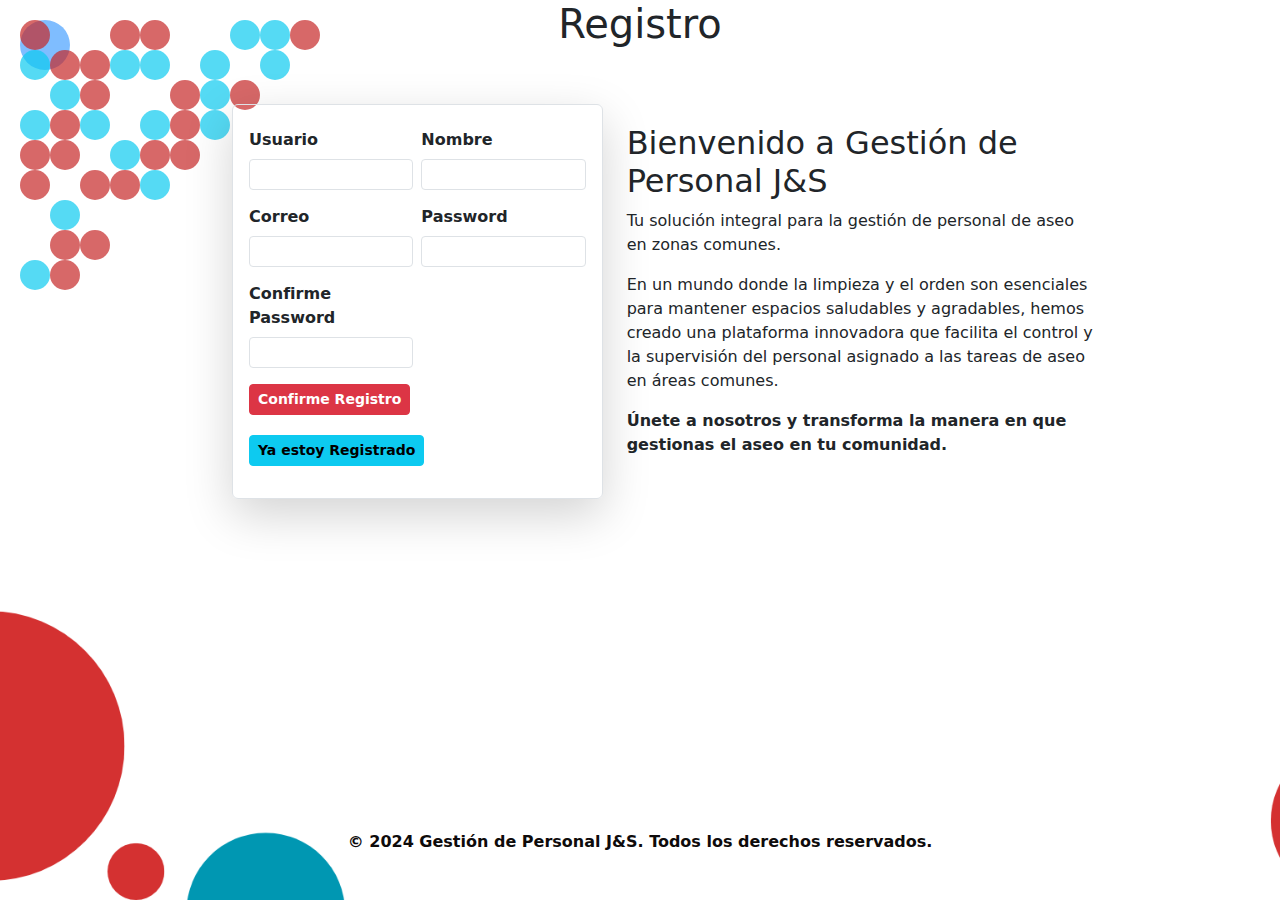
<file: index.html>
<!doctype html>
<html lang="es">
<head>
    <meta charset="utf-8">
    <meta name="viewport" content="width=device-width, initial-scale=1">
    <title>Gestión de Personal J&S</title>
    <link href="https://cdn.jsdelivr.net/npm/bootstrap@5.3.3/dist/css/bootstrap.min.css" rel="stylesheet" integrity="sha384-QWTKZyjpPEjISv5WaRU9OFeRpok6YctnYmDr5pNlyT2bRjXh0JMhjY6hW+ALEwIH" crossorigin="anonymous">
    <link rel="stylesheet" href="style.css"> <!-- Ajusta la ruta si es necesario -->
</head>
<body>

<div class="justify-content-center text-center">
    <h1>Registro</h1>
</div>

<div class="row justify-content-center my-5 mx-5">
    <div class="col-md-4 ms-5 form-container">
        <div class="border rounded p-3 mx-auto shadow-lg">
            <form id="registro-form" action="registro.php" method="POST">
                <div class="row g-2">
                    <div class="col-6">
                        <label for="Usuario" class="col-form-label"><strong>Usuario</strong></label>
                        <input type="text" id="Usuario" name="usuario" class="form-control form-control-sm" required>
                    </div>

                    <div class="col-6">
                        <label for="Nombre" class="col-form-label"><strong>Nombre</strong></label>
                        <input type="text" id="Nombre" name="nombre" class="form-control form-control-sm" required>
                    </div>

                    <div class="col-6">
                        <label for="email" class="col-form-label"><strong>Correo</strong></label>
                        <input type="email" id="email" name="email" class="form-control form-control-sm" required>
                    </div>

                    <div class="col-6">
                        <label for="Pass" class="col-form-label"><strong>Password</strong></label>
                        <input type="password" id="Pass" name="password" class="form-control form-control-sm" required>
                    </div>

                    <div class="col-6">
                        <label for="Confirm" class="col-form-label"><strong>Confirme Password</strong></label>
                        <input type="password" id="Confirm" name="confirm_password" class="form-control form-control-sm" required>
                    </div>

                    <div class="col-12 mt-3">
                        <button type="submit" id="bt-confirm" class="btn btn-danger btn-sm mb-3"> <strong>Confirme Registro </strong></button>
                    </div>

                    <div class="col-12 mt-1">
                        <button type="button" class="btn btn-info btn-sm mb-3" onclick="location.href='ingreso.hmtl'"><strong>Ya estoy Registrado</strong></button>
                    </div>
                </div>
            </form>
        </div>
    </div>

    <div class="col-md-5 presentation-text">
        <h2>Bienvenido a Gestión de Personal J&S</h2>
        <p>Tu solución integral para la gestión de personal de aseo en zonas comunes.</p>
        <p>En un mundo donde la limpieza y el orden son esenciales para mantener espacios saludables y agradables, hemos creado una plataforma innovadora que facilita el control y la supervisión del personal asignado a las tareas de aseo en áreas comunes.</p>
        
        <p><strong>Únete a nosotros y transforma la manera en que gestionas el aseo en tu comunidad. </strong></p>
    </div>
</div>

<footer class="footer">
    <p><strong> © 2024 Gestión de Personal J&S. Todos los derechos reservados.</strong></p>
</footer>

<div class="circles-container"></div>

<script src="https://code.jquery.com/jquery-3.7.1.js" integrity="sha256-eKhayi8LEQwp4NKxN+CfCh+3qOVUtJn3QNZ0TciWLP4=" crossorigin="anonymous"></script>
<script src="script.js"></script>

<script src="https://cdn.jsdelivr.net/npm/bootstrap@5.3.3/dist/js/bootstrap.bundle.min.js" integrity="sha384-YvpcrYf0tY3lHB60NNkmXc5s9fDVZLESaAA55NDzOxhy9GkcIdslK1eN7N6jIeHz" crossorigin="anonymous"></script>

<script src="https://cdn.jsdelivr.net/npm/bootstrap@5.3.3/dist/js/bootstrap.bundle.min.js"></script>
<script src="circulos.js"></script>

</body>
</html>
</file>
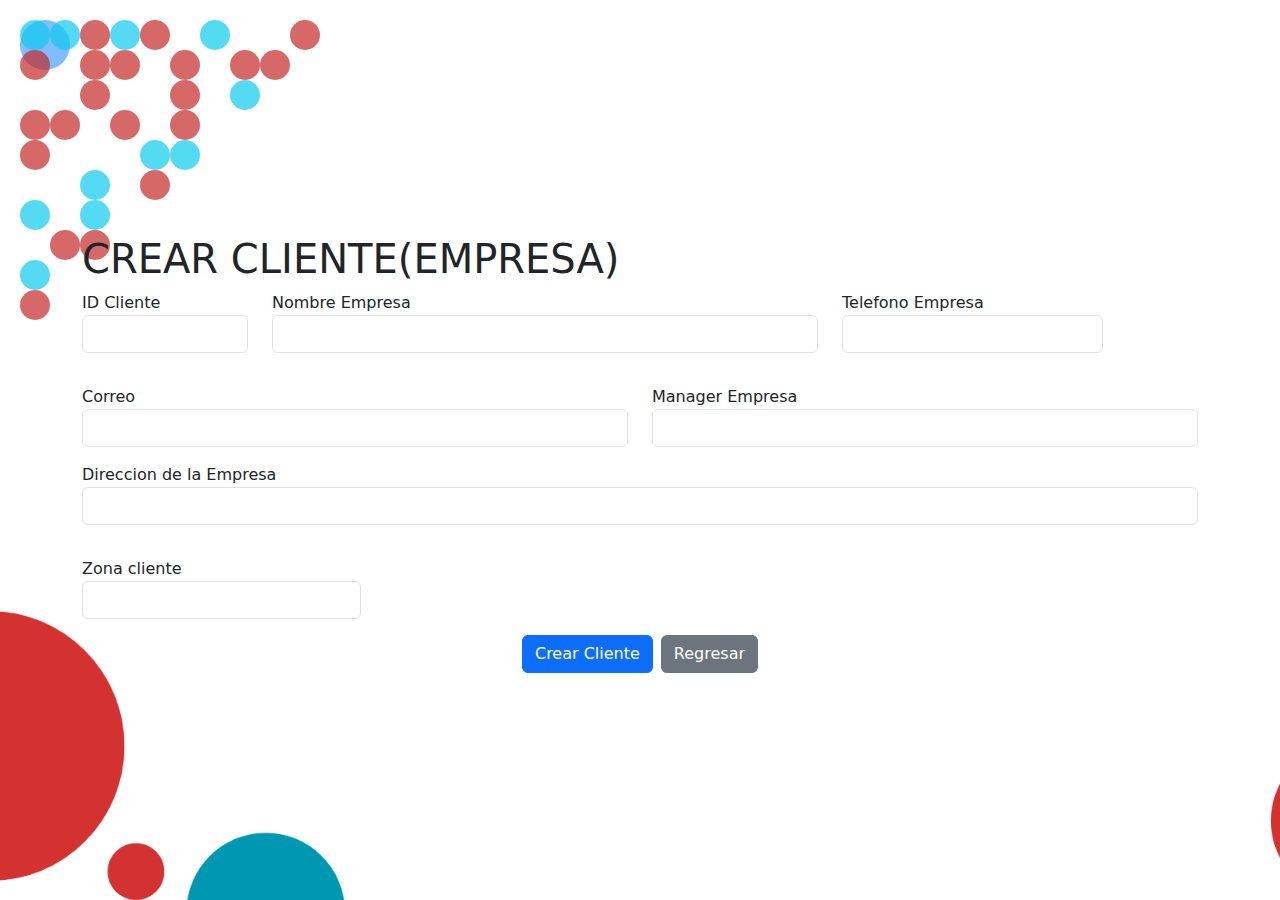
<file: crearCliente.html>
<!DOCTYPE html>
<html lang="en">
  <head>
    <meta charset="utf-8" />
    <meta name="viewport" content="width=device-width, initial-scale=1" />
    <title>Bootstrap Form</title>
    <link
      href="https://cdn.jsdelivr.net/npm/bootstrap@5.3.3/dist/css/bootstrap.min.css"
      rel="stylesheet"
      integrity="sha384-QWTKZyjpPEjISv5WaRU9OFeRpok6YctnYmDr5pNlyT2bRjXh0JMhjY6hW+ALEwIH"
      crossorigin="anonymous"
    />
    <link rel="stylesheet" href="style.css">
  </head>
  <body>
    <div class="container z-3 mt-2">
      <h1>CREAR CLIENTE(EMPRESA)</h1>
      <form id="form" action="cliente.php" method="POST">
        <div class="row mb-3">
          <div class="form-group col-md-2">
            <label for="id">ID Cliente</label>
            <input
              type="text"
              class="form-control"
              id="id"
            />
          </div>
          <div class="form-group col-md-6">
            <label for="nombre">Nombre Empresa</label>
            <input
              type="text"
              class="form-control"
              id="nombre"
            />
          </div>
          <div class="mb-3 col-md-3">
            <label for="telefono">Telefono Empresa</label>
            <input
              type="number"
              class="form-control"
              id="telefono"
            />
          </div>
        </div>
        <div class="row mb-3">
          <div class="mb-3 col-md-6">
            <label for="correo">Correo</label>
            <input
              type="email"
              class="form-control"
              id="correo"
            />
          </div>
          <div class="mb-3 col-md-6">
            <label for="manager">Manager Empresa</label>
            <input
              type="text"
              class="form-control"
              id="maneger"
            />
          </div>
        <div class="mb-3">
          <label for="direccion">Direccion de la Empresa</label>
          <input
            type="text"
            class="form-control"
            id="direccion"
          />
        </div>
    </div>
          <div class="mb-3 col-md-3">
            <label for="zona">Zona cliente</label>
            <select
              class="form-control"
              id="zona"
              name="zona"
              required
            ></select>
          </div>
        </div>
        <div class="d-flex">
          <button type="submit" class="btn btn-primary me-2">Crear Cliente</button>
          <button
            type="button"
            class="btn btn-secondary"
            onclick=" location.href='zona.html'"
          >
            Regresar
          </button>
        </div>
      </form>
    </div>
    <div class="circles-container"></div>
    <script
      src="https://cdn.jsdelivr.net/npm/bootstrap@5.3.3/dist/js/bootstrap.bundle.min.js"
      integrity="sha384-YvpcrYf0tY3lHB60NNkmXc5s9fDVZLESaAA55NDzOxhy9GkcIdslK1eN7N6jIeHz"
      crossorigin="anonymous"
    ></script>
    <script src="circulos.js"></script>
    <script src="https://code.jquery.com/jquery-3.6.0.min.js"></script>
    <script src="cliente.js"></script>
  </body>
</html>
</file>
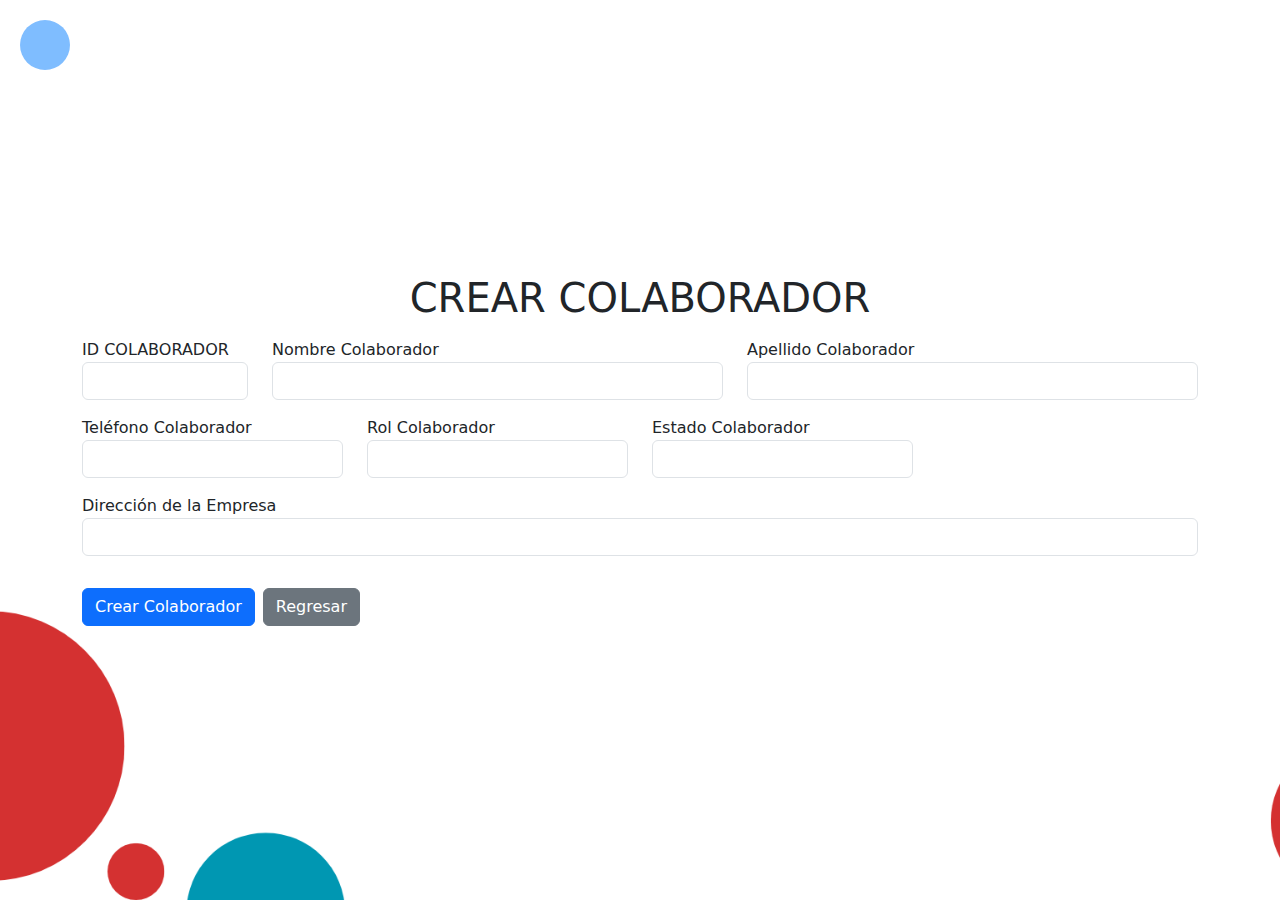
<file: crearColaborador.html>
<!DOCTYPE html>
<html lang="en">
  <head>
    <meta charset="utf-8" />
    <meta name="viewport" content="width=device-width, initial-scale=1" />
    <title>Bootstrap Form</title>
    <link
      href="https://cdn.jsdelivr.net/npm/bootstrap@5.3.3/dist/css/bootstrap.min.css"
      rel="stylesheet"
      integrity="sha384-QWTKZyjpPEjISv5WaRU9OFeRpok6YctnYmDr5pNlyT2bRjXh0JMhjY6hW+ALEwIH"
      crossorigin="anonymous"
    />
    <link rel="stylesheet" href="style.css" />
  </head>
  <body>
    <h1>CREAR COLABORADOR</h1>
    <div class="container z-3 mt-2">
      <form id="form" action="colaborador.php" method="POST">
        <div class="row mb-3">
          <div class="form-group col-md-2">
            <label for="idColab">ID COLABORADOR</label>
            <input
              type="text"
              class="form-control"
              id="idColab"
              name="id"
              required
            />
          </div>
          <div class="form-group col-md-5">
            <label for="nombreColab">Nombre Colaborador</label>
            <input
              type="text"
              class="form-control"
              id="nombreColab"
              name="nombre"
              required
            />
          </div>
          <div class="form-group col-md-5">
            <label for="apeColab">Apellido Colaborador</label>
            <input
              type="text"
              class="form-control"
              id="apeColab"
              name="apellido"
              required
            />
          </div>
        </div>
        <div class="row mb-3">
          <div class="mb-3 col-md-3">
            <label for="telColab">Teléfono Colaborador</label>
            <input
              type="number"
              class="form-control"
              id="telColab"
              name="telefono"
            />
          </div>
          <div class="mb-3 col-md-3">
            <label for="rolColab">Rol Colaborador</label>
            <select
              class="form-control"
              id="rolColab"
              name="rol"
              required
            ></select>
          </div>
          <div class="mb-3 col-md-3">
            <label for="estaColab">Estado Colaborador</label>
            <select
              class="form-control"
              id="estaColab"
              name="estado"
              required
            ></select>
          </div>
          <div class="mb-3 col-md-12">
            <label for="direColab">Dirección de la Empresa</label>
            <input
              type="text"
              class="form-control"
              id="direColab"
              name="direccion"
            />
          </div>
        </div>
        <div class="d-flex">
          <button type="submit" class="btn btn-primary me-2">
            Crear Colaborador
          </button>
          <button
            type="button"
            class="btn btn-secondary"
            onclick="location.href='zona.html'"
          >
            Regresar
          </button>
        </div>
      </form>
    </div>
    <div class="circles-container"></div>
    <script
      src="https://cdn.jsdelivr.net/npm/bootstrap@5.3.3/dist/js/bootstrap.bundle.min.js"
      integrity="sha384-YvpcrYf0tY3lHB60NNkmXc5s9fDVZLESaAA55NDzOxhy9GkcIdslK1eN7N6jIeHz"
      crossorigin="anonymous"
    ></script>
    <script src="https://code.jquery.com/jquery-3.6.0.min.js"></script>
    <script src="colaborador.js"></script>
  </body>
</html>
</file>
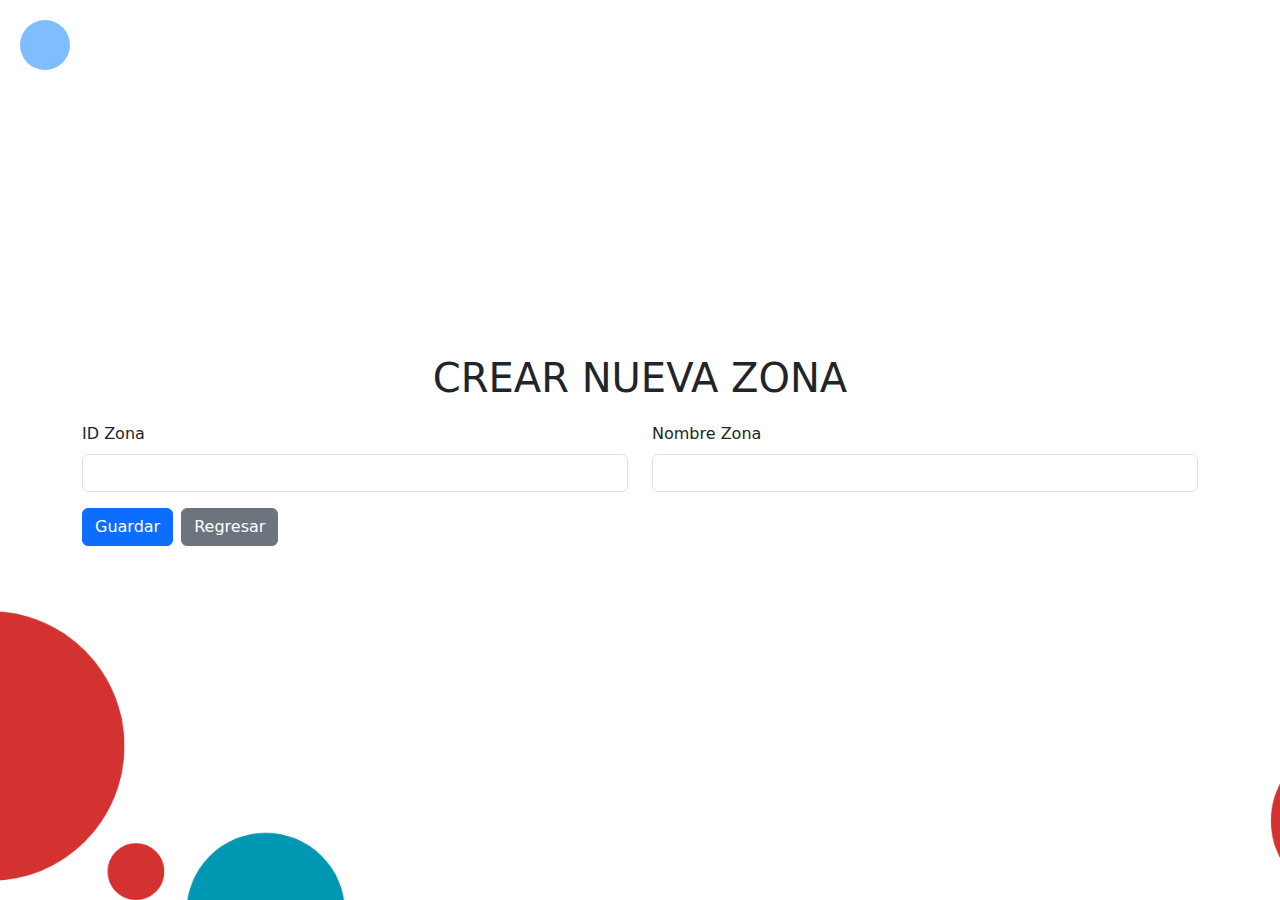
<file: crearZona.html>
<!DOCTYPE html>
<html lang="en">
  <head>
    <meta charset="utf-8" />
    <meta name="viewport" content="width=device-width, initial-scale=1" />
    <title>Bootstrap Form</title>
    <link
      href="https://cdn.jsdelivr.net/npm/bootstrap@5.3.3/dist/css/bootstrap.min.css"
      rel="stylesheet"
      integrity="sha384-QWTKZyjpPEjISv5WaRU9OFeRpok6YctnYmDr5pNlyT2bRjXh0JMhjY6hW+ALEwIH"
      crossorigin="anonymous"
    />
    <link rel="stylesheet" href="style.css">
  </head>
  <body>
    <h1 class="text-center mb-3">CREAR NUEVA ZONA</h1>
    <div class="container mt-1 z-3">
      <form id="form" action="zona.php" method="POST">
        <div class="row">
        <div class="mb-3 col-md-6">
          <label for="exampleInputEmail1" class="form-label"
            >ID Zona</label
          >
          <input
            type="text"
            class="form-control"
            id="idZona"
          />
        </div>
        <div class="mb-3 col-md-6">
          <label for="exampleInputPassword1" class="form-label">Nombre Zona</label>
          <input
            type="text"
            class="form-control"
            id="nombrezona"
          />
        </div>
      </div>
        <div class="d-flex">
          <button type="submit" class="btn btn-primary me-2">Guardar</button>
          <button
            type="button"
            class="btn btn-secondary"
            onclick=" location.href='zona.html'"
          >
            Regresar
          </button>
        </div>
      </form>
    </div>
    <div class="circles-container"></div>
    <script
      src="https://cdn.jsdelivr.net/npm/bootstrap@5.3.3/dist/js/bootstrap.bundle.min.js"
      integrity="sha384-YvpcrYf0tY3lHB60NNkmXc5s9fDVZLESaAA55NDzOxhy9GkcIdslK1eN7N6jIeHz"
      crossorigin="anonymous"
    ></script>
    <script src="https://code.jquery.com/jquery-3.7.1.js" integrity="sha256-eKhayi8LEQwp4NKxN+CfCh+3qOVUtJn3QNZ0TciWLP4=" crossorigin="anonymous"></script>
    <script src="zona.js"></script>
  </body>
</html>
</file>
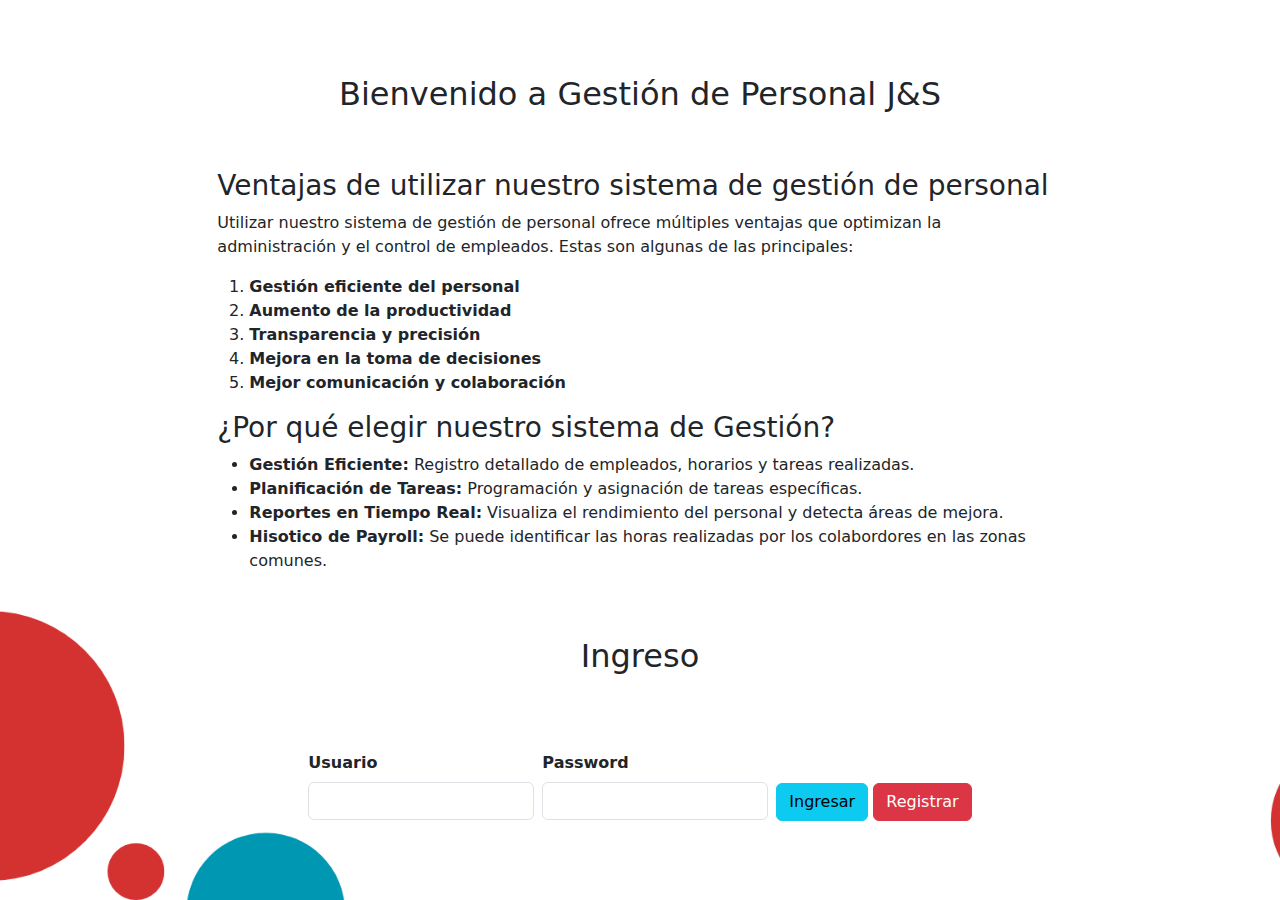
<file: ingreso.html>
<!doctype html>
<html lang="en">
  <head>
    <meta charset="utf-8">
    <meta name="viewport" content="width=device-width, initial-scale=1">
    <title>Gestión de Personal J&S</title>
    <link href="https://cdn.jsdelivr.net/npm/bootstrap@5.3.3/dist/css/bootstrap.min.css" rel="stylesheet" integrity="sha384-QWTKZyjpPEjISv5WaRU9OFeRpok6YctnYmDr5pNlyT2bRjXh0JMhjY6hW+ALEwIH" crossorigin="anonymous">
    <link rel="stylesheet" href="/style.css">
  </head>
  
  <body>

    <div class="justify-content-center text-center">
      <h2>Bienvenido a Gestión de Personal J&S</h2>
    </div>
    

   
    <div class="row justify-content-center mt-5">
     
        <div class="col-md-8">
          
            
            <h3>Ventajas de utilizar nuestro sistema de gestión de personal</h3>
            <p>Utilizar nuestro sistema de gestión de personal ofrece múltiples ventajas que optimizan la administración y el control de empleados. Estas son algunas de las principales:</p>
            <ol>
                <li><strong>Gestión eficiente del personal</strong>
                    
                </li>
                <li><strong>Aumento de la productividad</strong>
                    
                </li>
                <li><strong>Transparencia y precisión</strong>
                    
                </li>
                <li><strong>Mejora en la toma de decisiones</strong>
                    
                </li>
                <li><strong>Mejor comunicación y colaboración</strong>
                    
                </li>
                
            </ol>
           
              <h3>¿Por qué elegir nuestro sistema de Gestión?</h3>
            <ul>
            <li><strong>Gestión Eficiente:</strong> Registro detallado de empleados, horarios y tareas realizadas.</li>
            <li><strong>Planificación de Tareas:</strong> Programación y asignación de tareas específicas.</li>
            <li><strong>Reportes en Tiempo Real:</strong> Visualiza el rendimiento del personal y detecta áreas de mejora.</li>
            <li><strong>Hisotico de Payroll:</strong> Se puede identificar las horas realizadas por los colabordores en las zonas comunes.</li>
            
            </ul>
           
        </div>
        
    </div>

    <div class="justify-content-center text-center my-5">
      <h2>Ingreso</h2>
    </div>
    
    <div class="row g-2 align-items-center justify-content-center my-1">
        <div class="col-auto">
            <label for="Usuario_ing" class="col-form-label"><strong>Usuario</strong></label>
            <input type="text" id="Usuario_ing" class="form-control">
        </div>
        <div class="col-auto">
            <label for="Pass_ing" class="col-form-label"><strong>Password</strong></label>
            <input type="password" id="Pass_ing" class="form-control" aria-describedby="passwordHelpInline">
        </div>


        <div class="col-auto mt-5">
          <button type="submit" class="btn btn-info mb-0" id="btnIngresar">Ingresar</button>
          <button type="button" class="btn btn-danger mb-0" onclick="location.href='index.html'">Registrar</button>
        </div>
    </div>

    <script src="https://cdn.jsdelivr.net/npm/bootstrap@5.3.3/dist/js/bootstrap.bundle.min.js" integrity="sha384-YvpcrYf0tY3lHB60NNkmXc5s9fDVZLESaAA55NDzOxhy9GkcIdslK1eN7N6jIeHz" crossorigin="anonymous"></script>
    
    <script src="login.js"></script>
</body>
</html>
</file>
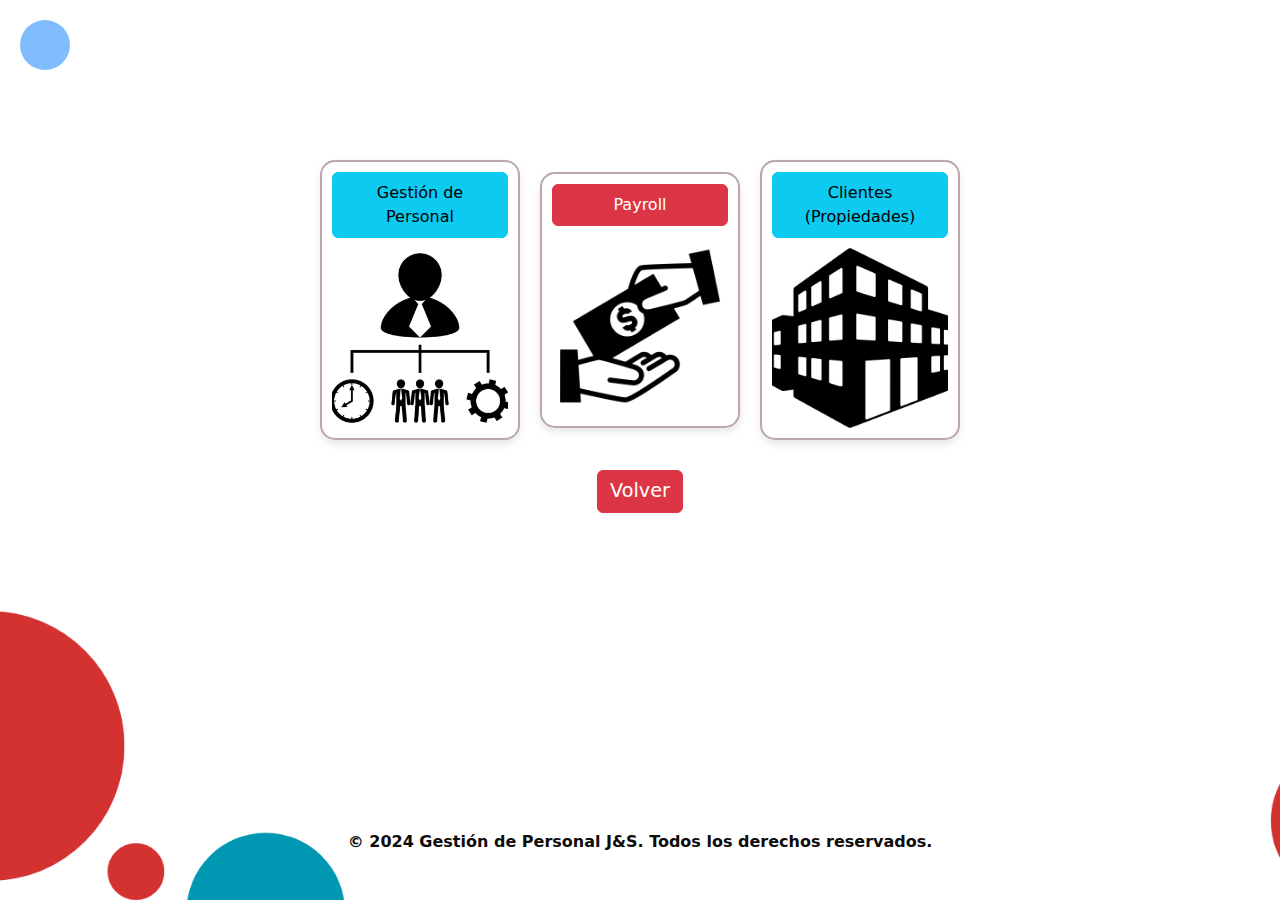
<file: servicios.html>
<!DOCTYPE html>
<html lang="en">
<head>
    <meta charset="UTF-8">
    <meta name="viewport" content="width=device-width, initial-scale=1.0">
    <link href="https://cdn.jsdelivr.net/npm/bootstrap@5.3.3/dist/css/bootstrap.min.css" rel="stylesheet" integrity="sha384-QWTKZyjpPEjISv5WaRU9OFeRpok6YctnYmDr5pNlyT2bRjXh0JMhjY6hW+ALEwIH" crossorigin="anonymous">
    <link rel="stylesheet" href="style.css">
    <title>Servicios</title>
</head>
<body>
    <div class="image-gallery">
        <div class="image-container">
            <button type="button" class="btn btn-info" data-bs-toggle="modal" data-bs-target="#messageModal1" >Gestión de Personal</button>
            <img src="imagenes/pngegg.png" alt="Imagen 1">
        </div>
        <div class="image-container">
            <button class="btn btn-danger" data-bs-toggle="modal" data-bs-target="#messageModal2"location.href='payrroll.html'>Payroll</button>
            <img src="imagenes/payroll.png" alt="Imagen 2">
        </div>
        <div class="image-container">
            <button class="btn btn-info" data-bs-toggle="modal" data-bs-target="#messageModal3"location.href='zona.html'>Clientes (Propiedades)</button>
            <img src="imagenes/propiedades_png.png" alt="Imagen 3">
        </div>
    </div>

   
    <button type="button" class="btn btn-danger btn-additional" onclick="location.href='index.html'">Volver</button>

    
    <div class="circles-container"></div>

    <div class="modal fade" id="messageModal1" tabindex="-1" aria-labelledby="messageModalLabel" aria-hidden="true">
        <div class="modal-dialog">
            <div class="modal-content">
                <div class="modal-header">
                    <h5 class="modal-title" id="messageModalLabel">Mensaje</h5>
                    <button type="button" class="btn-close" data-bs-dismiss="modal" aria-label="Close"></button>
                </div>
                <div class="modal-body">
                    ¡Gestión de Personal!
                </div>
                <div class="modal-footer">
                    <button type="button" class="btn btn-secondary" data-bs-dismiss="modal">Cerrar</button>
                    <button type="button" class="btn btn-secondary" data-bs-dismiss="modal"  onclick=" location.href='crearColaborador.html'">Ingresar</button>
                </div>
            </div>
        </div>
    </div>
    <div class="modal fade" id="messageModal2" tabindex="-1" aria-labelledby="messageModalLabel" aria-hidden="true">
        <div class="modal-dialog">
            <div class="modal-content">
                <div class="modal-header">
                    <h5 class="modal-title" id="messageModalLabel">Mensaje</h5>
                    <button type="button" class="btn-close" data-bs-dismiss="modal" aria-label="Close"></button>
                </div>
                <div class="modal-body">
                    ¡Payroll!
                </div>
                <div class="modal-footer">
                    <button type="button" class="btn btn-secondary" data-bs-dismiss="modal">Cerrar</button>
                    <button type="button" class="btn btn-secondary" data-bs-dismiss="modal"  onclick=" location.href='payroll.html'">Ingresar</button>

                </div>
            </div>
        </div>
    </div>
    <div class="modal fade" id="messageModal3" tabindex="-1" aria-labelledby="messageModalLabel" aria-hidden="true">
        <div class="modal-dialog">
            <div class="modal-content">
                <div class="modal-header">
                    <h5 class="modal-title" id="messageModalLabel">Mensaje</h5>
                    <button type="button" class="btn-close" data-bs-dismiss="modal" aria-label="Close"></button>
                </div>
                <div class="modal-body">
                    ¡Clientes!
                </div>
                <div class="modal-footer">
                    <button type="button" class="btn btn-secondary" data-bs-dismiss="modal">Cerrar</button>
                    <button type="button" class="btn btn-secondary" data-bs-dismiss="modal" onclick="location.href=`zona.html`">Ingresar</button>
                </div>
            </div>
        </div>
    </div>
    
    <footer class="footer">
        <p><strong> © 2024 Gestión de Personal J&S. Todos los derechos reservados.</strong></p>
    </footer>


    <script src="https://cdn.jsdelivr.net/npm/bootstrap@5.3.3/dist/js/bootstrap.bundle.min.js" integrity="sha384-YvpcrYf0tY3lHB60NNkmXc5s9fDVZLESaAA55NDzOxhy9GkcIdslK1eN7N6jIeHz" crossorigin="anonymous"></script>
    
</body>
</html>
</file>
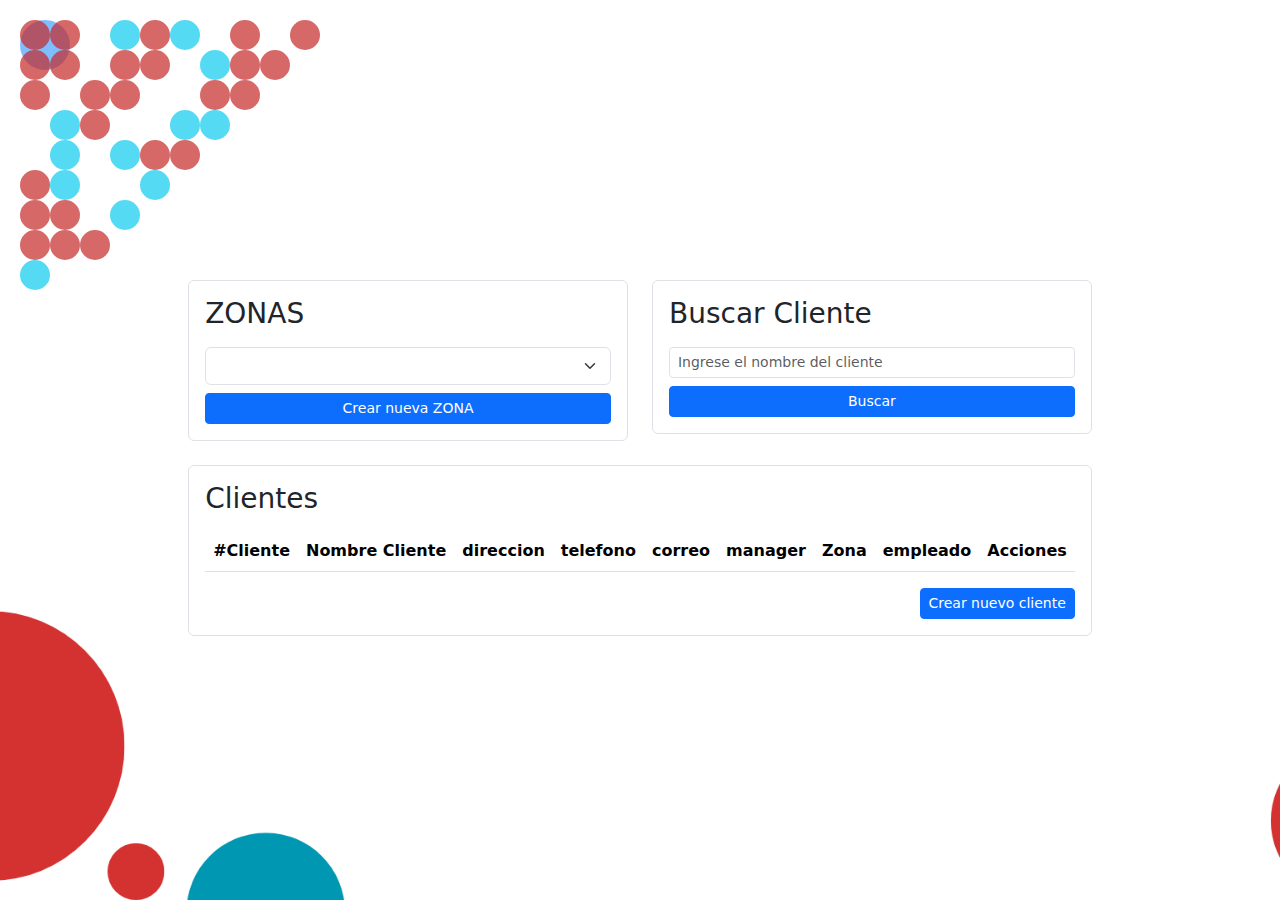
<file: zona.html>
<!DOCTYPE html>
<html lang="en">
  <head>
    <meta charset="utf-8" />
    <meta name="viewport" content="width=device-width, initial-scale=1" />
    <title>Responsive Form</title>
    <link
      href="https://cdn.jsdelivr.net/npm/bootstrap@5.3.3/dist/css/bootstrap.min.css"
      rel="stylesheet"
      integrity="sha384-QWTKZyjpPEjISv5WaRU9OFeRpok6YctnYmDr5pNlyT2bRjXh0JMhjY6hW+ALEwIH"
      crossorigin="anonymous"
    />
    <link rel="stylesheet" href="style.css">
  </head>
  <body>
    <form id="form" action="listCliente.php" method="POST">
    <div class="container z-3 mt-3">
      <div class="row gy-4">
        <!-- Columna para ZONAS -->
        <div class="col-12 col-md-6">
          <div class="p-3 border rounded">
            <h3 class="mb-3">ZONAS</h3>
            <select name="zona" id="zona" class="form-select mb-2">
            </select>
            <button
              class="btn btn-primary btn-sm w-100"
              onclick="location.href='crearZona.html'"
            >
              Crear nueva ZONA
            </button>
          </div>
        </div>
        <!-- Columna para buscar cliente -->
        <div class="col-12 col-md-6">
          <div class="p-3 border rounded">
            <h3 class="mb-3">Buscar Cliente</h3>
            <input
              type="text"
              class="form-control form-control-sm mb-2"
              placeholder="Ingrese el nombre del cliente"
            />
            <button class="btn btn-primary btn-sm w-100">Buscar</button>
          </div>
        </div>
      </div>

      <div class="mt-4 p-3 border rounded">
        <h3 class="mb-3">Clientes</h3>
        <table class="table table-striped table-responsive">
          <thead class="thead-dark">
            <tr>
              <th scope="col">#Cliente</th>
              <th scope="col">Nombre Cliente</th>
              <th scope="col">direccion</th>
              <th scope="col">telefono</th>
              <th scope="col">correo </th>
              <th scope="col">manager</th>
              <th scope="col">Zona</th>
              <th scope="col">empleado</th>
              <th scope="col">Acciones</th>
              
            </tr>
          </thead>
          <tbody id="tabla-clientes">
            
          </tbody>
        </table>
        <div class="text-end mt-3">
          <button
            class="btn btn-primary btn-sm"
            onclick="location.href='crearCliente.html'"
          >
            Crear nuevo cliente
          </button>
        </div>
      </div>
    </div>
  </form>
    <div class="circles-container"></div>
    <script src="circulos.js"></script>
    <script
      src="https://cdn.jsdelivr.net/npm/bootstrap@5.3.3/dist/js/bootstrap.bundle.min.js"
      integrity="sha384-YvpcrYf0tY3lHB60NNkmXc5s9fDVZLESaAA55NDzOxhy9GkcIdslK1eN7N6jIeHz"
      crossorigin="anonymous"
    ></script>
    <script src="https://code.jquery.com/jquery-3.6.0.min.js"></script>
    <script src="listcliente.js"></script>
  </body>
</html>
</file>
<file: style.css>
body {
    background-image: url(imagenes/Diseño\ sin\ título.png); 
    background-size: cover; 
    background-position: center; 
    height: 150vh; 
    margin: 0; 
    width: 100%; 
    background-repeat: no-repeat; 
}

body {
    height: 100vh; 
    background-color: #f8f9fa; 
}

.circles-container {
    position: absolute; 
    bottom: 0; 
    left: 0; 
    width: 100%; 
    height: 100%; 
    display: flex; 
    flex-direction: column-reverse; 
    align-items: flex-start; 
    z-index: 0;
}

.circle {
    width: 30px; 
    height: 30px; 
    border-radius: 50%; 
    opacity: 0; 
    transition: opacity 0.5s; 
    position: absolute; 
}

.visible {
    opacity: 0.7;
}

.form-container {
    position: relative;
    z-index: 1;
}

.image-gallery {
    display: flex;
    flex-wrap: wrap; 
    justify-content: center;
    align-items: center;
    gap: 10px;
    margin-top: px;
    padding: 10px;
}

.image-container {
    width: calc(100% / 4 - 40px); 
    max-width: 320px; 
    height: auto;
    border: 2px solid #bba7a7;
    border-radius: 15px;
    padding: 10px;
    box-shadow: 0 4px 8px rgba(0, 0, 0, 0.1);
    display: flex;
    justify-content: center;
    align-items: center;
}



.image-container img {
    max-width: 100%;
    height: auto;
    border-radius: 10px;
}


@media (max-width: 768px) {
    .image-container {
        width: calc(100% / 2 - 20px); 
    }
}

@media (max-width: 576px) {
    .image-container {
        width: 100%; 
    }
}


.presentation-text {
    margin-top: 20px; 
}
.footer {
    color: rgb(14, 11, 11); 
    text-align: center; 
    padding: 30px 0; 
    position: relative; 
    margin-top: auto; 
    bottom: 0; 
    width: 100%; 
}

body {
    display: flex;
    justify-content: center;
    align-items: center;
    height: 100vh;
    margin: 0;
    position: relative;
    flex-direction: column;
}

.image-gallery {
    display: flex;
    justify-content: center;
    gap: 20px;
    flex-wrap: wrap;
    margin-top: 150px; /* Añadir margen superior */
}

.image-container {
    display: flex;
    flex-direction: column;
    align-items: center;
    text-align: center;
    width: 200px;
    position: relative;
}

.image-container button {
    width: 100%;
    margin-bottom: 10px;
    font-size: 1rem;
    padding: 8px;
}
.container {
    margin-top: 250px;
  }

.image-container img {
    width: 180px;
    height: 180px;
    object-fit: cover;
    border-radius: 8px;
}

/* Estilo para el círculo */
.circles-container {
    position: absolute;
    top: 20px;
    left: 20px; /* Cambiado a izquierda */
    width: 50px;
    height: 50px;
    border-radius: 50%;
    background-color: rgba(0, 123, 255, 0.5);
    display: block; /* Mostrado por defecto */
}

.btn-additional {
    margin-top: 20px; /* Espacio entre la galería y el botón */
    font-size: 1.2rem; /* Tamaño de fuente del botón */
}
</file>
